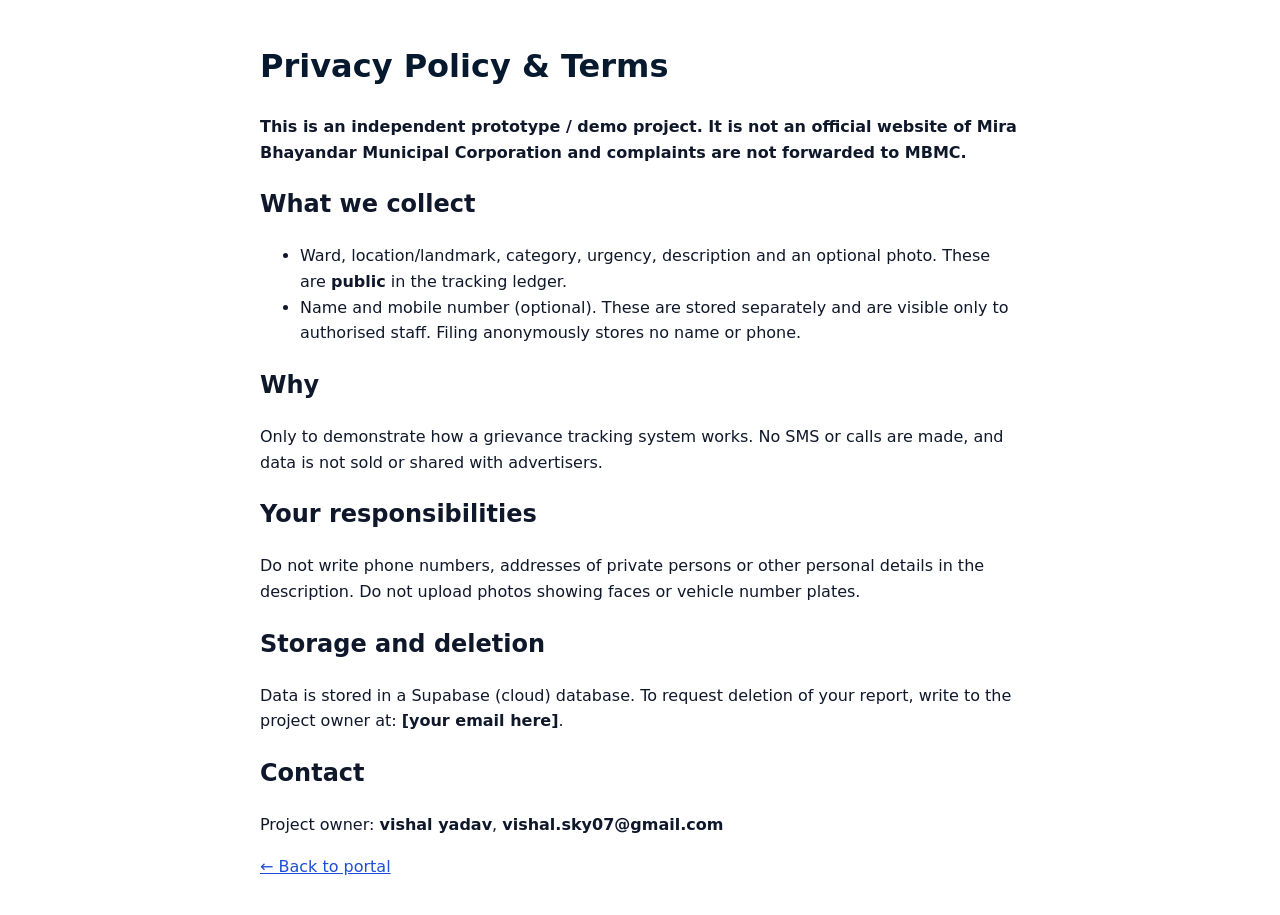
<file: privacy.html>
<!DOCTYPE html>
<html lang="en"><head><meta charset="UTF-8"><meta name="viewport" content="width=device-width, initial-scale=1.0">
<title>Privacy Policy &amp; Terms - MBMC Grievance Portal (Prototype)</title>
<style>body{font-family:Inter,system-ui,sans-serif;max-width:760px;margin:0 auto;padding:20px;line-height:1.6;color:#0f172a}h1{color:#07192f}a{color:#1d4ed8}</style></head>
<body>
<h1>Privacy Policy &amp; Terms</h1>
<p><strong>This is an independent prototype / demo project. It is not an official website of Mira Bhayandar Municipal Corporation and complaints are not forwarded to MBMC.</strong></p>
<h2>What we collect</h2>
<ul><li>Ward, location/landmark, category, urgency, description and an optional photo. These are <strong>public</strong> in the tracking ledger.</li>
<li>Name and mobile number (optional). These are stored separately and are visible only to authorised staff. Filing anonymously stores no name or phone.</li></ul>
<h2>Why</h2><p>Only to demonstrate how a grievance tracking system works. No SMS or calls are made, and data is not sold or shared with advertisers.</p>
<h2>Your responsibilities</h2><p>Do not write phone numbers, addresses of private persons or other personal details in the description. Do not upload photos showing faces or vehicle number plates.</p>
<h2>Storage and deletion</h2><p>Data is stored in a Supabase (cloud) database. To request deletion of your report, write to the project owner at: <strong>[your email here]</strong>.</p>
<h2>Contact</h2><p>Project owner: <strong>vishal yadav</strong>, <strong>vishal.sky07@gmail.com</strong></p>
<p><a href="/">&larr; Back to portal</a></p>
</body></html>
</file>
